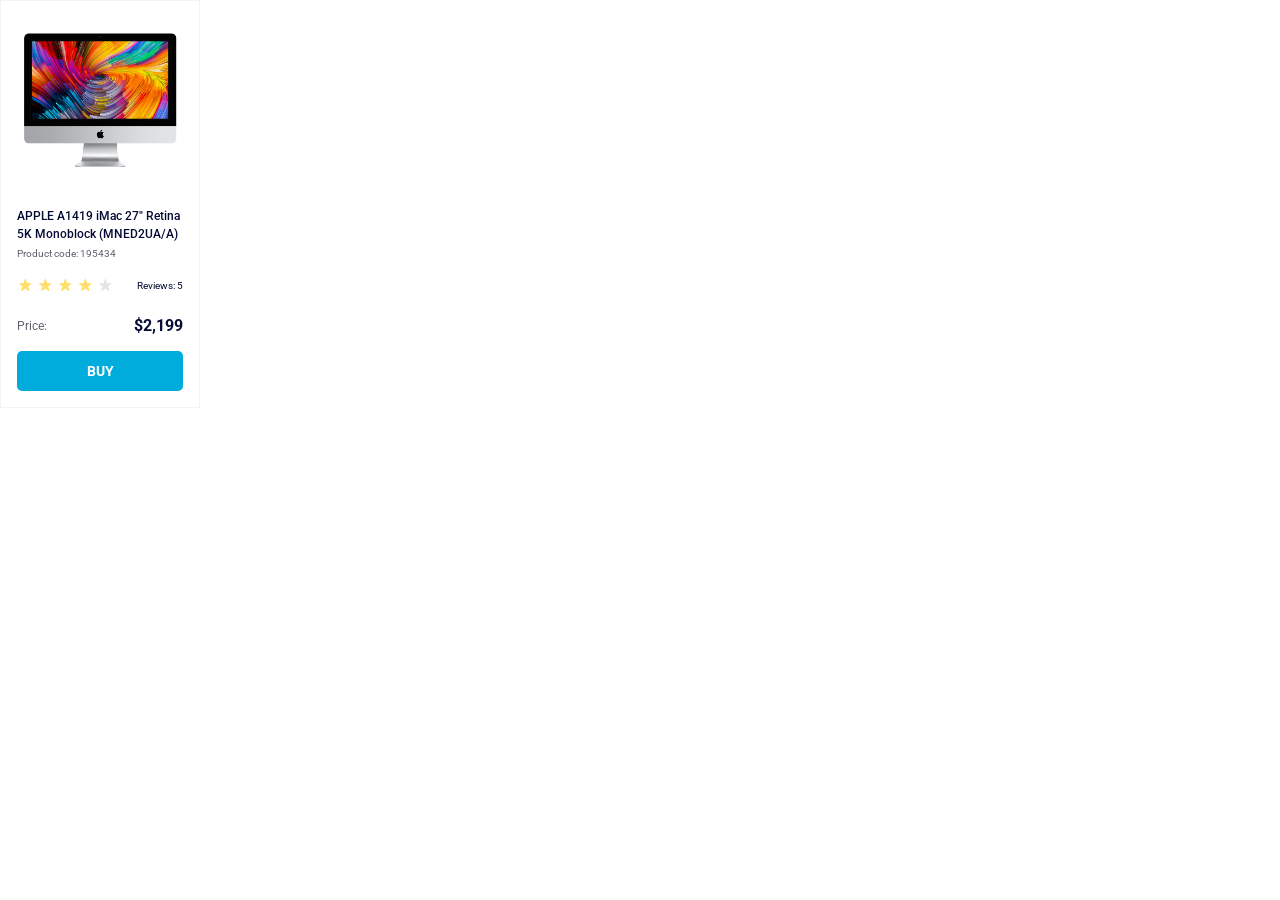
<file: index.html>
<!doctype html><html lang="en"><head><meta charset="utf-8"><meta name="viewport" content="width=device-width, initial-scale=1.0"><link rel="preconnect" href="https://fonts.googleapis.com"><link rel="preconnect" href="https://fonts.gstatic.com"><link href="https://fonts.googleapis.com/css2?family=Inter:ital,opsz,wght@0,14..32,100..900;1,14..32,100..900&family=Roboto:ital,wght@0,100..900;1,100..900&display=swap" rel="stylesheet"><title>Product cards</title><link rel="stylesheet" href="index.f576fb22.css"></head><body> <div class="card" data-qa="card"> <img class="card__image" src="imac.202c52ff.jpeg" alt="iMac"> <h1 class="card__title"> APPLE A1419 iMac 27" Retina <br> 5K Monoblock (MNED2UA/A) </h1> <p class="card__code">Product code: 195434</p> <div class="card__review-block"> <div class="stars"> <div class="stars__star"></div> <div class="stars__star"></div> <div class="stars__star"></div> <div class="stars__star"></div> <div class="stars__star"></div> </div> <p class="card__reviews">Reviews: 5</p> </div> <div class="card__price"> <p class="card__price-tag">Price:</p> <p class="card__product-price">$2,199</p> </div> <a class="card__buy" href="#" data-qa="hover" role="button"> Buy </a> </div> </body></html>
</file>
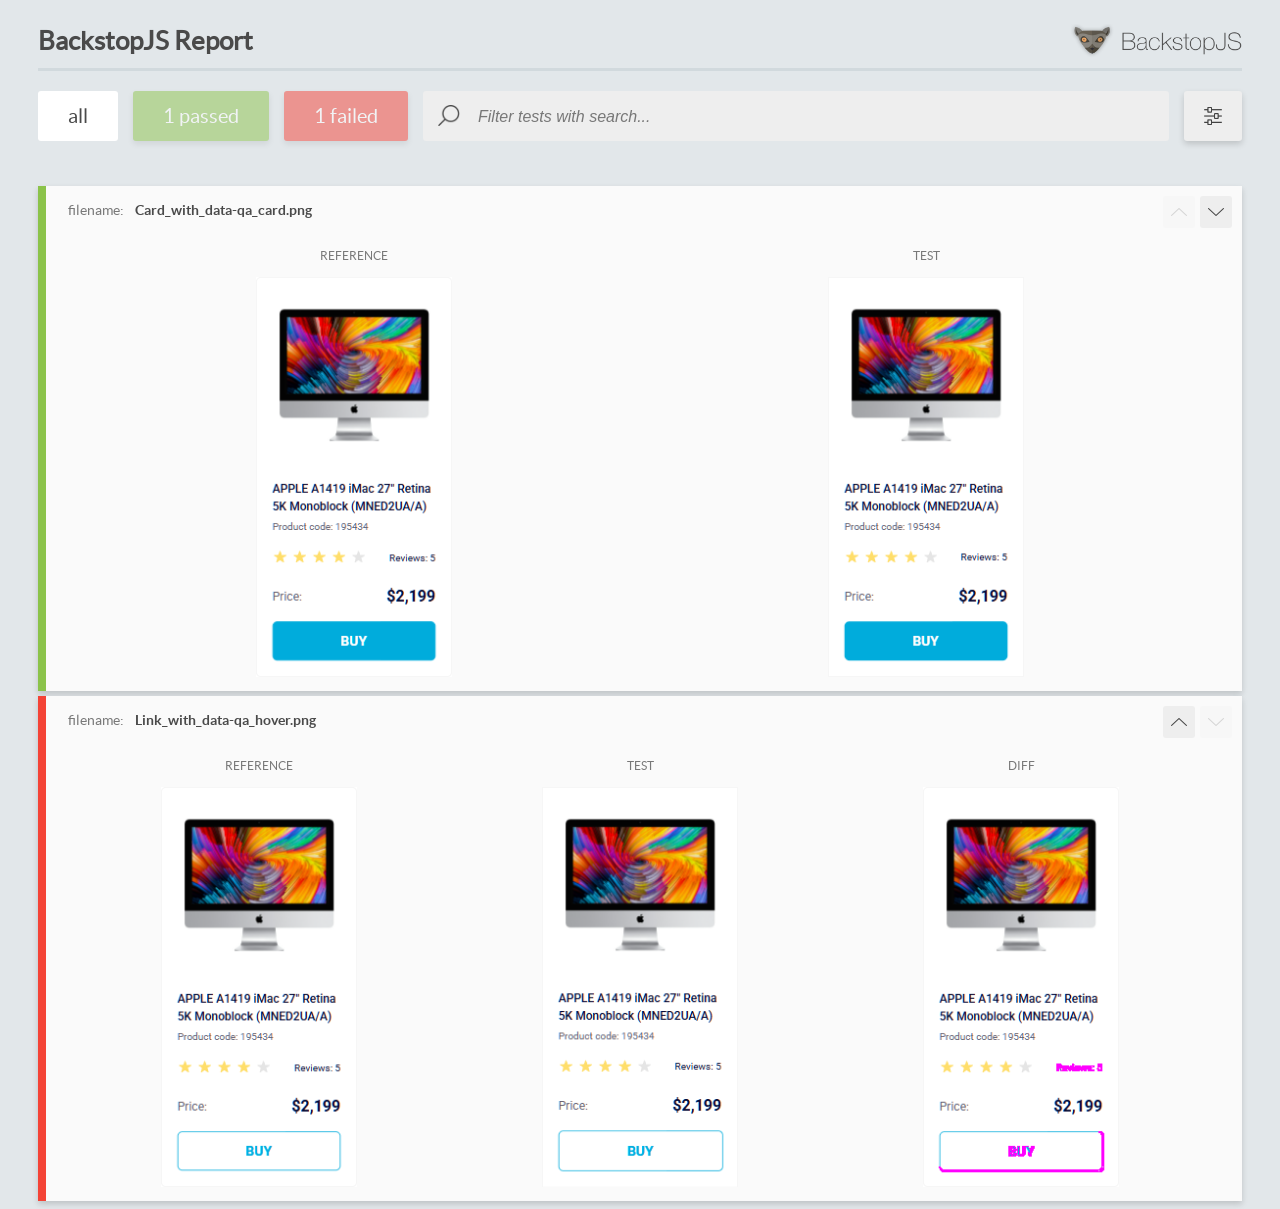
<file: report/html_report/index.html>
<!DOCTYPE html>
<html>
  <head>
    <meta charset="utf-8">
    <!-- Disable Cache -->
    <meta http-equiv="Cache-Control" content="no-cache, no-store, must-revalidate">
    <meta http-equiv="Pragma" content="no-cache">
    <meta http-equiv="Expires" content="0">

    <title>BackstopJS Report</title>

    <style>
      @font-face {
          font-family: 'latoregular';
          src: url('./assets/fonts/lato-regular-webfont.woff2') format('woff2'),
              url('./assets/fonts/lato-regular-webfont.woff') format('woff');
          font-weight: 400;
          font-style: normal;
      }
      @font-face {
          font-family: 'latobold';
          src: url('./assets/fonts/lato-bold-webfont.woff2') format('woff2'),
              url('./assets/fonts/lato-bold-webfont.woff') format('woff');
          font-weight: 700;
          font-style: normal;
      }

      .ReactModal__Body--open {
          overflow: hidden;
      }
      .ReactModal__Body--open .header {
        display: none;
      }

    </style>
  </head>
  <body style="background-color: #E2E7EA">
    <div id="root">

    </div>
    <script>
      function report (report) { // eslint-disable-line no-unused-vars
        window.tests = report;
      }
    </script>
    <script src="config.js"></script>
    <script src="index_bundle.js"></script>
  </body>
</html>
</file>
<file: index.f576fb22.css>
html{font-family:Roboto,sans-serif}body,p{margin:0}.card{box-sizing:border-box;border:1px solid #f3f3f3;width:200px;padding:32px 16px 16px}.card__image{width:160px;height:134px;margin:0 auto 40px;display:block}.card__title{color:#060b35;margin:0 0 4px;font-size:12px;font-weight:500;line-height:18px}.card__code{color:#616070;margin-bottom:16px;font-size:10px;line-height:14px}.card__review-block{justify-content:space-between;align-items:center;width:166px;margin-bottom:24px;display:flex}.card__reviews{color:#060b35;font-size:10px}.card__price{justify-content:space-between;margin-bottom:16px;display:flex}.card__price-tag{color:#616070;font-size:12px;line-height:18px}.card__product-price{color:#060b35;font-size:16px;font-weight:700;line-height:18px}.card__buy{text-transform:uppercase;color:#fff;background-color:#00acdc;border-radius:5px;justify-content:center;align-items:center;width:166px;height:40px;font-size:14px;font-weight:700;text-decoration:none;display:inline-flex}.card__buy:hover{color:#00acdc;background-color:#fff;border:1px solid #00acdc}.stars{gap:4px;display:flex}.stars__star{background-image:url(star.822d561e.svg);background-position:50%;background-repeat:no-repeat;width:16px;height:16px}.stars__star:nth-child(-n+4){background-image:url(star-active.edda4c43.svg)}
/*# sourceMappingURL=index.f576fb22.css.map */
</file>
